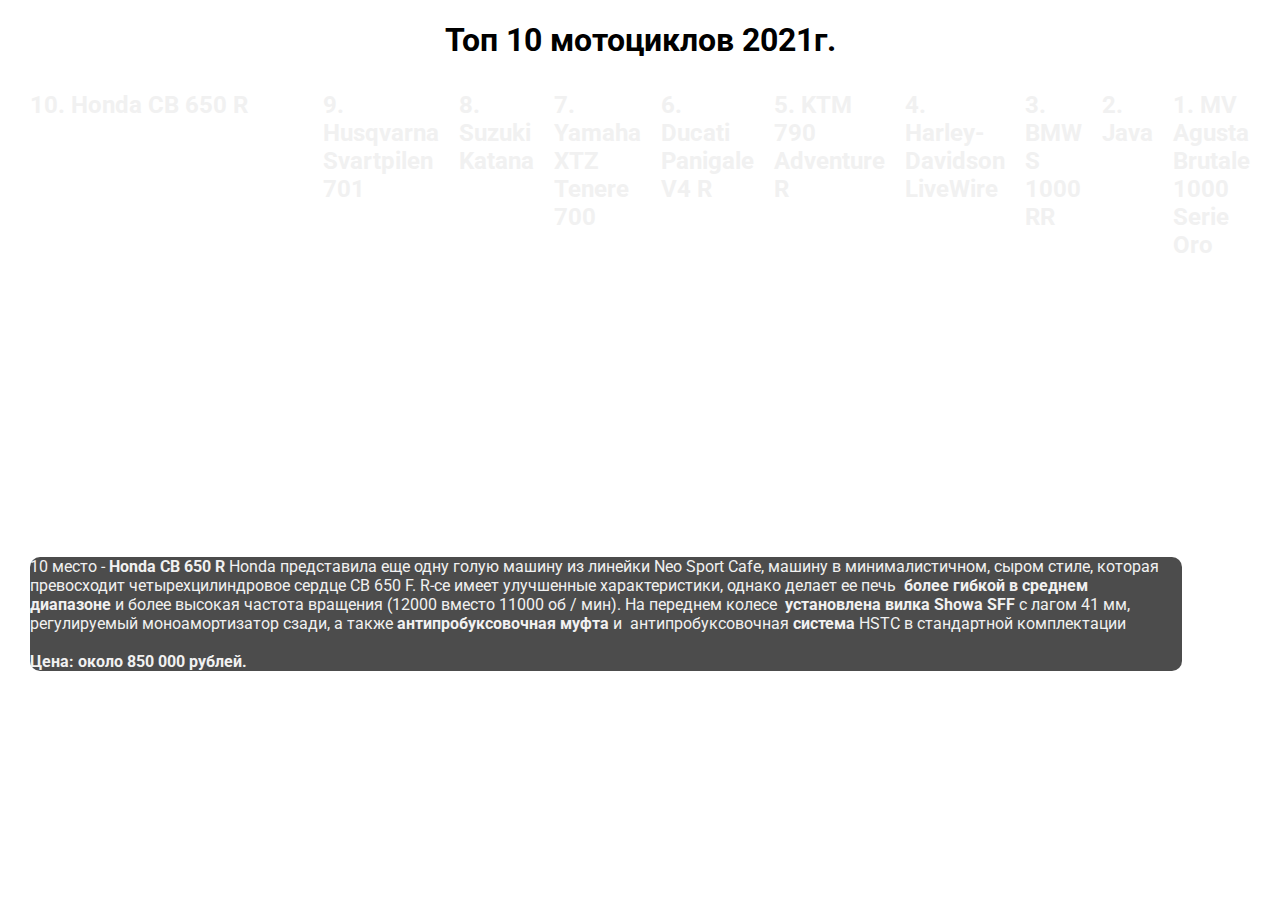
<file: 1_slider/index.html>
<!DOCTYPE html>
<html lang="en">
  <head>
    <meta charset="UTF-8" />
    <meta name="viewport" content="width=device-width, initial-scale=1.0" />
    <link rel="stylesheet" href="styles.css" />
    <title>Карточки | Проект 1</title>
  </head>
  <body>
    <h1>Топ 10 мотоциклов 2021г.</h1>
    <div class="container">
      <div
        class="slide active"
        style="
          background-image: url('https://my-expert.ru/wp-content/uploads/2020/11/nRT5F75e5QM-1024x684.jpg');
        "
      >
        <h3>10. Honda CB 650 R</h3>
        <p>
          10 место -
          <strong>Honda CB 650 R</strong>
          Honda представила еще одну голую машину из линейки Neo Sport Cafe,
          машину в минималистичном, сыром стиле, которая превосходит
          четырехцилиндровое сердце CB 650 F. R-ce имеет улучшенные
          характеристики, однако делает ее печь&nbsp;<strong
            >&nbsp;более гибкой в ​​среднем диапазоне</strong
          >&nbsp;и более высокая частота вращения (12000 вместо 11000 об /
          мин).&nbsp;На переднем колесе&nbsp;<strong
            >&nbsp;установлена ​​вилка Showa SFF</strong
          >&nbsp;с лагом 41 мм, регулируемый моноамортизатор сзади, а
          также<strong>&nbsp;антипробуксовочная муфта</strong
          >&nbsp;и&nbsp;&nbsp;антипробуксовочная<strong>&nbsp;система</strong>&nbsp;HSTC
          в стандартной комплектации <br /><br />
          <strong>Цена: около 850 000 рублей.</strong>
        </p>
      </div>
      <div
        class="slide"
        style="
          background-image: url('https://my-expert.ru/wp-content/uploads/2020/11/husqvarna-svartpilen-701_1-1024x576.jpg');
        "
      >
        <h3>9. Husqvarna Svartpilen 701</h3>
        <p style="left: -6vw">
          9 место -
          <strong>Husqvarna Svartpilen&nbsp;701</strong>&nbsp;.&nbsp;Как и
          модель Vitpilen 701, она основана на KTM Duke 690, а ее сердцем
          является мощный сингл с объемом 693
          см<sup>&nbsp;3</sup>&nbsp;.&nbsp;18-дюймовые колесные диски этого
          футуристического скремблера обуты в резиновые покрытия Pirelli MT60
          RS, оборудование также имеет регулируемые
          подвески&nbsp;<strong>&nbsp;WP</strong>&nbsp;, съемную АБС и
          квикшифтер и, как и положено скремблеру, широкое рулевое колесо.
          <br /><br />
          Цена: около 880 000 рублей
        </p>
      </div>
      <div
        class="slide"
        style="
          background-image: url('https://www.gmc-moto.ch/wp-content/uploads/2018/02/suzuki-katana-gris-.jpg');
        "
      >
        <h3>8. Suzuki Katana</h3>
        <p style="left: -12vw">
          8 место -
          <strong>Suzuki Katana</strong
          >&nbsp;.&nbsp;Подарив&nbsp;&nbsp;<strong>катану,</strong>&nbsp;японцы
          сделали красивый поклон любителям ретро-стиля.&nbsp;Новая модель
          отсылает к легендарной&nbsp;<strong>Katana GSX 1100 1981 года</strong
          >&nbsp;выпуска&nbsp;.&nbsp;Работа выполнена из пластика, квадратной
          фары с характерным обтекателем, логотипом и надписью в олдскульном
          стиле.&nbsp;Поскольку двигатель Katana происходит от хорошо известного
          GSX-Sa 1000, на отсутствие эмоций трудно пожаловаться. <br />
          <br />
          Цена: около 1 100 000 рублей
        </p>
      </div>
      <div
        class="slide"
        style="
          background-image: url('https://183024.selcdn.ru/yamaha_brand/storage/content/e2/be/j66XipphV6A9hqr4RsDq2Qp77lmHM2MdVgUjwIss.png');
        "
      >
        <h3>7. Yamaha XTZ Tenere 700</h3>
        <p style="left: -18vw">
          7 место - <strong>Yamaha XTZ Tenere 700</strong>&nbsp;.&nbsp;Такое
          впечатление, что мы слишком долго ждали этот байк.&nbsp;Новейшая
          «Тереска» оснащена двигателем&nbsp;&nbsp;<strong>СР2</strong>&nbsp;,
          то есть двумя прямыми&nbsp;<strong
            >двигателями объемом 689 см&nbsp;<sup>3,</sup></strong
          >&nbsp;&nbsp;известными по МТ-07.&nbsp; <br /><br />
          Цена: около 880 000 рублей
        </p>
      </div>
      <div
        class="slide"
        style="
          background-image: url('https://my-expert.ru/wp-content/uploads/2020/11/J75AQ3UBV5KPIFUTWHT2NGFU2M.jpg');
        "
      >
        <h3>6. Ducati Panigale V4 R</h3>
        <p style="left: -24vw">
          6 место - <strong>Ducati Panigale&nbsp;V4 R</strong>&nbsp;.&nbsp;На
          нем установлен двигатель<strong
            >&nbsp;жидкостного охлаждения Desmosedici Stradale R</strong
          >&nbsp;объемом&nbsp;<strong>&nbsp;998 см&nbsp;<sup>3</sup></strong
          >&nbsp;.&nbsp;Обладая&nbsp;объемомменее&nbsp;<strong
            >&nbsp;105 см&nbsp;<sup>3, он</sup></strong
          >&nbsp;может участвовать в соревнованиях World Superbike
          (WSB).&nbsp;Несмотря на меньшую вместимость, версия R мощнее серийного
          Panigale V4.&nbsp; <br /><br />Цена: около 3 600 000 рублей
        </p>
      </div>
      <div
        class="slide"
        style="
          background-image: url('https://my-expert.ru/wp-content/uploads/2020/11/KTM-790-ADVENTURE-R-Prototype_01-1000x640-1.jpg');
        "
      >
        <h3>5. KTM 790 Adventure R</h3>
        <p style="left: -29vw">
          5 место - <strong>КТМ 790 Adventure R</strong>&nbsp;.&nbsp;Бездорожные
          маньяки и фанаты ликуйте! На выставке EICMA в Милане австрийцы
          показали внедорожник 790&nbsp;.&nbsp;Хотя кажется, что у него
          отсутствуют некоторые обтекатели,&nbsp;<strong
            >туристический эндуро</strong
          >&nbsp;, безусловно, будет хорошо себя вести как на дороге, так и на
          реальной местности.&nbsp;Кубические шины, колесные диски со спицами,
          красивые прыжки подвески (240 мм), малый вес (189 кг), узкий диван и
          большой топливный бак (20 л) напоминают атмосферу Дакара, которую эти
          большие непослушные мальчики любят больше всего. <br /><br />
          Цена: около 1 485 000 рублей
        </p>
      </div>
      <div
        class="slide"
        style="
          background-image: url('https://my-expert.ru/wp-content/uploads/2020/11/hype-ru-073018-201-3jAJkLLiEAANI2HXE4jKa-1024x601.jpeg');
        "
      >
        <h3>4. Harley-Davidson LiveWire</h3>
        <p style="left: -35vw">
          4 место -
          <strong>Harley-Davidson LiveWire с электроприводом?&nbsp;</strong
          >Этого еще не было!&nbsp;Серийная версия дебютировала на выставке
          EICMA в Милане, и я не могу этого скрыть.&nbsp; <br />
          <br />Цена: около 2 235 000 рублей
        </p>
      </div>

      <div
        class="slide"
        style="
          background-image: url('https://my-expert.ru/wp-content/uploads/2020/11/bmw-s1000rr-8954km.jpg');
        "
      >
        <h3>3. BMW S 1000 RR</h3>
        <p style="left: -41vw">
          3 место - <strong>BMW S 1000 RR</strong>&nbsp;.&nbsp;В этой машине
          парни из BMW окончательно отказались&nbsp;<strong
            >от асимметричного освещения</strong
          >&nbsp;.&nbsp;Многие друзья остались довольны этой новостью, но мы
          будем скучать по тому потрепанному озорному «взгляду» фар.
          <br /><br />
          Цена: около 1 545 000 рублей
        </p>
      </div>

      <div
        class="slide"
        style="
          background-image: url('https://www.motocykl-online.pl/media/lib/2577/jawa-5-1a2a8f21ce8615dea21e21036b71dd2b.jpg');
        "
      >
        <h3>2. Java</h3>
        <p style="left: -47vw">
          2место - <strong>Эта Ява родом из Индии</strong>&nbsp;.&nbsp;По
          тяговый двигатель соответствует вместимостью 293 см&nbsp;<sup
            >3&nbsp;</sup
          ><strong>напоминает внешний вид приводного блока&nbsp;</strong
          ><strong>Java 250</strong
          >&nbsp;/&nbsp;<strong>+350</strong>&nbsp;&nbsp;Panelka прошлого века
          <br /><br />Цена: около 173 000 рублей
        </p>
      </div>

      <div
        class="slide"
        style="
          background-image: url('https://my-expert.ru/wp-content/uploads/2020/11/maxresdefault-8.jpg');
        "
      >
        <h3>1. MV Agusta Brutale 1000 Serie Oro</h3>
        <p style="left: -52.5vw">
          1 место -
          <strong>MV Agusta Brutale&nbsp;1000 Serie Oro</strong>&nbsp;—<strong
            >&nbsp;сильнейший в обнаженном виде.&nbsp;</strong
          >Четырехцилиндровый<strong
            >&nbsp;двигатель объемом 998 см&nbsp;<sup>3&nbsp;</sup>&nbsp;от
            модели RC F4</strong
          >&nbsp;.&nbsp;Машина развивает максимальную скорость более<strong
            >&nbsp;300 км / ч!&nbsp;</strong
          >В дополнение к подвескам Ohlins у вас также есть много электроники —
          TFT-дисплей (5 дюймов), дроссельная заслонка с электронным
          управлением, контроль на колесах, контроль тяги, контроль запуска и
          квикшифтер (+/-).&nbsp; <br /><br />Цена: около 4 660 000 рублей
        </p>
      </div>
    </div>
    <script src="index.js"></script>
  </body>
</html>
</file>
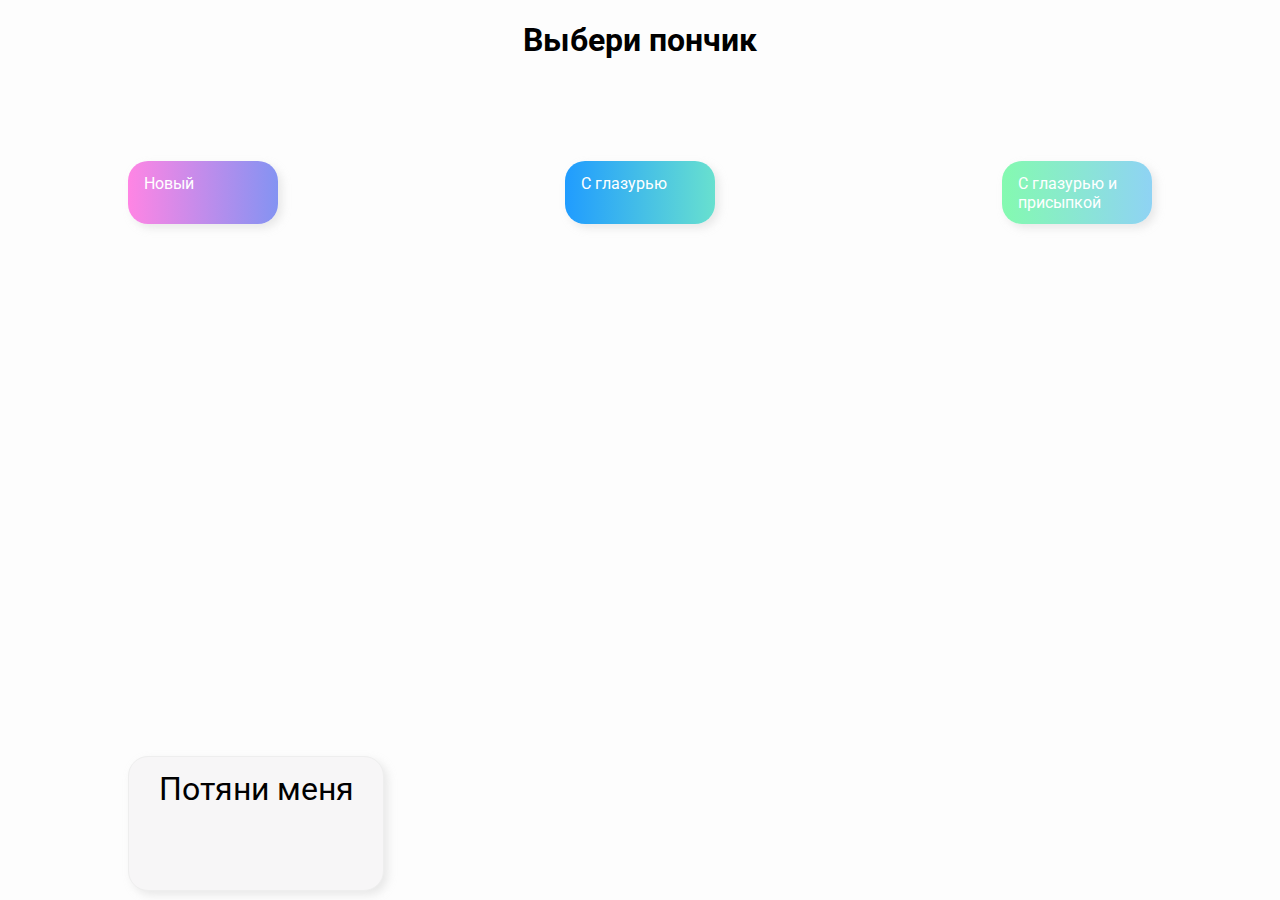
<file: 2_drag&drop + tooltip/index.html>
<!DOCTYPE html>
<html lang="en">
  <head>
    <meta charset="UTF-8" />
    <meta name="viewport" content="width=device-width, initial-scale=1.0" />
    <link rel="stylesheet" href="styles.css" />
    <title>Drag & Drop | Проект 2</title>
  </head>
  <body>
    <h1>Выбери пончик</h1>
    <div class="content">
      <div>
        <div class="row">
          <div class="col-header start">Новый</div>
          <div class="col-header progress">С глазурью</div>
          <div class="col-header done">С глазурью и присыпкой</div>
        </div>

        <div class="row">
          <div class="placeholder">
            <div class="item" draggable="true">Потяни меня</div>
          </div>
          <div class="placeholder"></div>
          <div class="placeholder"></div>
        </div>
      </div>
    </div>
    <script src="app.js"></script>
  </body>
</html>
</file>
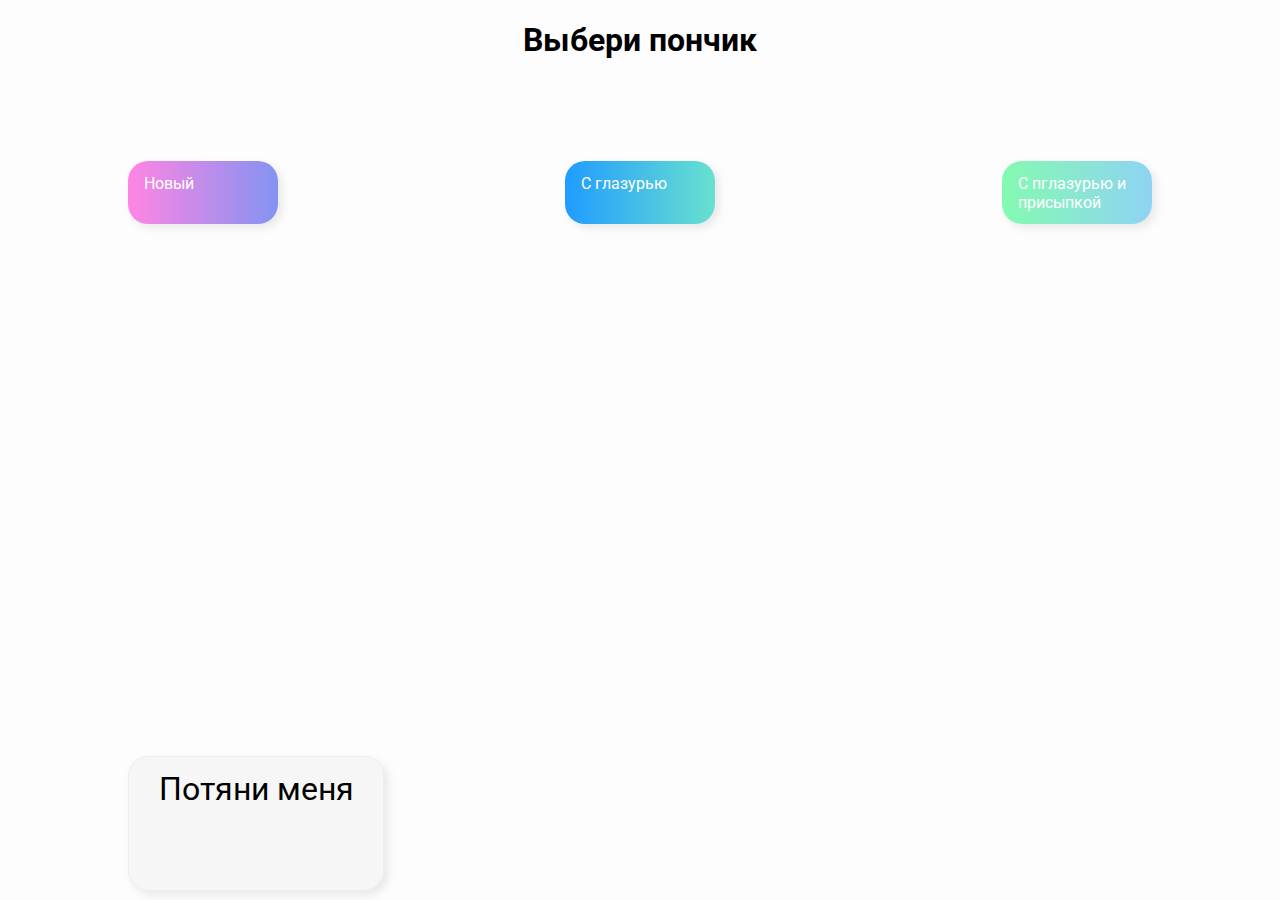
<file: 2_drag&drop/index.html>
<!DOCTYPE html>
<html lang="en">
  <head>
    <meta charset="UTF-8" />
    <meta name="viewport" content="width=device-width, initial-scale=1.0" />
    <link rel="stylesheet" href="styles.css" />
    <title>Drag & Drop | Проект 2</title>
  </head>
  <body>
    <h1>Выбери пончик</h1>
    <div class="content">
      <div>
        <div class="row">
          <div class="col-header start">Новый</div>
          <div class="col-header progress">С глазурью</div>
          <div class="col-header done">С пглазурью и присыпкой</div>
        </div>

        <div class="row">
          <div class="placeholder">
            <div class="item" draggable="true">Потяни меня</div>
          </div>
          <div class="placeholder"></div>
          <div class="placeholder"></div>
        </div>
      </div>
    </div>
    <script src="app.js"></script>
  </body>
</html>
</file>
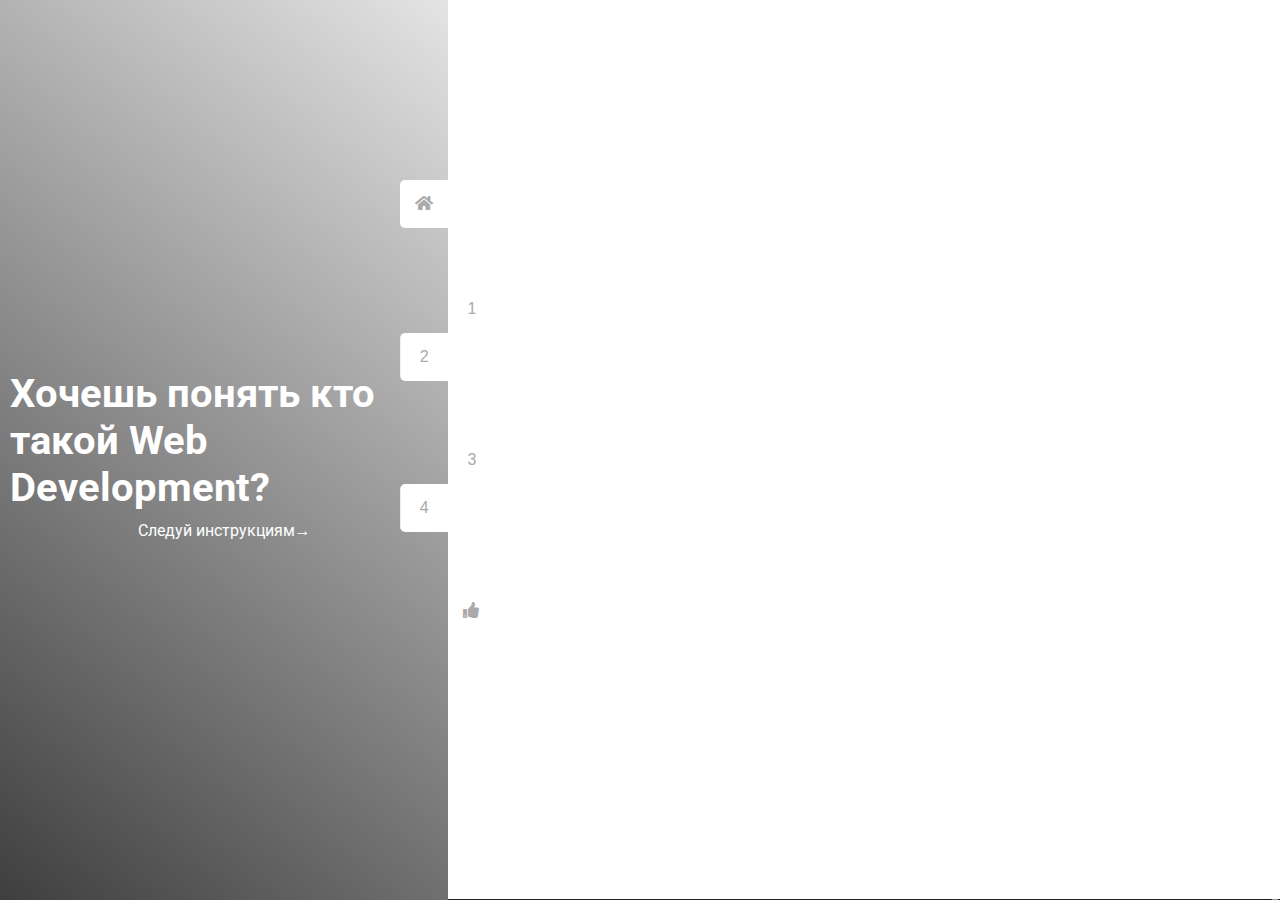
<file: 3_slider_↓↑/index.html>
<!DOCTYPE html>
<html lang="en">
  <head>
    <meta charset="UTF-8" />
    <meta name="viewport" content="width=device-width, initial-scale=1.0" />
    <link
      rel="stylesheet"
      href="https://cdnjs.cloudflare.com/ajax/libs/font-awesome/5.15.1/css/all.min.css"
    />
    <link rel="stylesheet" href="style.css" />
    <title>Слайдер | Проект 3</title>
  </head>
  <body>
    <div class="container">
      <div class="sidebar">
        <div
          style="
            background: linear-gradient(229.99deg, #f1f1f1 -26%, #747474 145%);
          "
        >
          <h1>У тебя все получится</h1>
          <p>Если ты действительно этого хчочешь</p>
        </div>
        <div
          style="
            background: linear-gradient(215.32deg, #f1f1f1 -1%, #395dff 124%);
          "
        >
          <h1>Выполняй иструкции бота в телеграмм</h1>
          <p>
            Со всеми вопросами тебе помогут в
            <a
              style="color: white"
              target="_blank"
              href="https://t.me/joinchat/V8mI5Jg-EGdhMGVi"
            >
              <br />
              чате</a
            >
            , рекомендую подписаться
          </p>
        </div>
        <div
          style="background: linear-gradient(221.87deg, #000 1%, #7e0400 128%)"
        >
          <h1>
            <br /><br /><br />
            Теперь осталось только перейти по ссылке в шапке и начать
            <a
              style="color: white"
              target="_blank"
              href="https://js1.customer.smartsender.eu/lp/ntH3BoL7?referral_id=13491418"
              >марафон</a
            >
            по js
          </h1>
          <p>
            Это скорее игра чем учеба, тебе понравится и ты поймешь чем
            занимается веб разработчик
          </p>
        </div>
        <div
          style="
            background: linear-gradient(
              220.16deg,
              rgb(156, 156, 156) 138%,
              #fff -8%
            );
          "
        >
          <h1>Далее необходимо найти его инстаграмм</h1>
          <p>
            <a
              style="color: white"
              target="_blank"
              href="https://www.instagram.com/vladilen.minin/"
            >
              <br />
              Также необходимо подписаться!</a
            >
          </p>
        </div>
        <div
          style="
            background: linear-gradient(
              220.16deg,
              #000 -8%,
              rgb(119, 119, 119) 138%
            );
          "
        >
          <h1>
            <br /><br />
            Тебе поможет <br />
            YouToube канал Владилена Минина
          </h1>
          <p>
            <a
              style="color: white"
              target="_blank"
              href="https://www.youtube.com/channel/UCg8ss4xW9jASrqWGP30jXiw"
              >Обязательно подпишись!</a
            ><br /><br />
            Он бесплатно предоставляет самые подробные видео-уроки о том, как
            работает JS
          </p>
        </div>
        <div
          style="background: linear-gradient(220.16deg, #f1f1f1 -8%, #000 138%)"
        >
          <h1>Хочешь понять кто такой Web Development?</h1>
          <p>Следуй инструкциям→</p>
        </div>
      </div>
      <div class="main-slide">
        <div
          style="
            background-image: url('https://images.unsplash.com/photo-1498050108023-c5249f4df085?ixid=MnwxMjA3fDB8MHxwaG90by1wYWdlfHx8fGVufDB8fHx8&ixlib=rb-1.2.1&auto=format&fit=crop&w=752&q=80');
          "
        ></div>
        <div
          style="background: url('Screenshot_1.png') 0 0/100% 100% no-repeat"
        ></div>
        <div
          style="background: url('Screenshot_2.png') 0 0/100% 100% no-repeat"
        ></div>
        <div>
          <iframe
            width="100%"
            height="100%"
            src="https://www.youtube.com/embed/VbV01DZzS18"
            title="YouTube video player"
            frameborder="0"
            allow="accelerometer; autoplay; clipboard-write; encrypted-media; gyroscope; picture-in-picture"
            allowfullscreen
          ></iframe>
        </div>
        <div style="background-image: url('Screenshot_3.png')"></div>
        <div
          style="
            background-image: url('https://images.unsplash.com/photo-1491555103944-7c647fd857e6?ixid=MnwxMjA3fDB8MHxwaG90by1wYWdlfHx8fGVufDB8fHx8&ixlib=rb-1.2.1&auto=format&fit=crop&w=750&q=80');
          "
        ></div>
      </div>
      <div class="controls">
        <button class="Home">
          <i class="fas fa-home"></i>
        </button>
        <button class="one">&nbsp;1&nbsp;</button>
        <button class="two">&nbsp;2&nbsp;</button>
        <button class="three">&nbsp;3&nbsp;</button>
        <button class="four">&nbsp;4&nbsp;</button>
        <button class="complete">
          <i class="fas fa-thumbs-up"></i>
        </button>
      </div>
    </div>
    <script src="app.js"></script>
  </body>
</html>
</file>
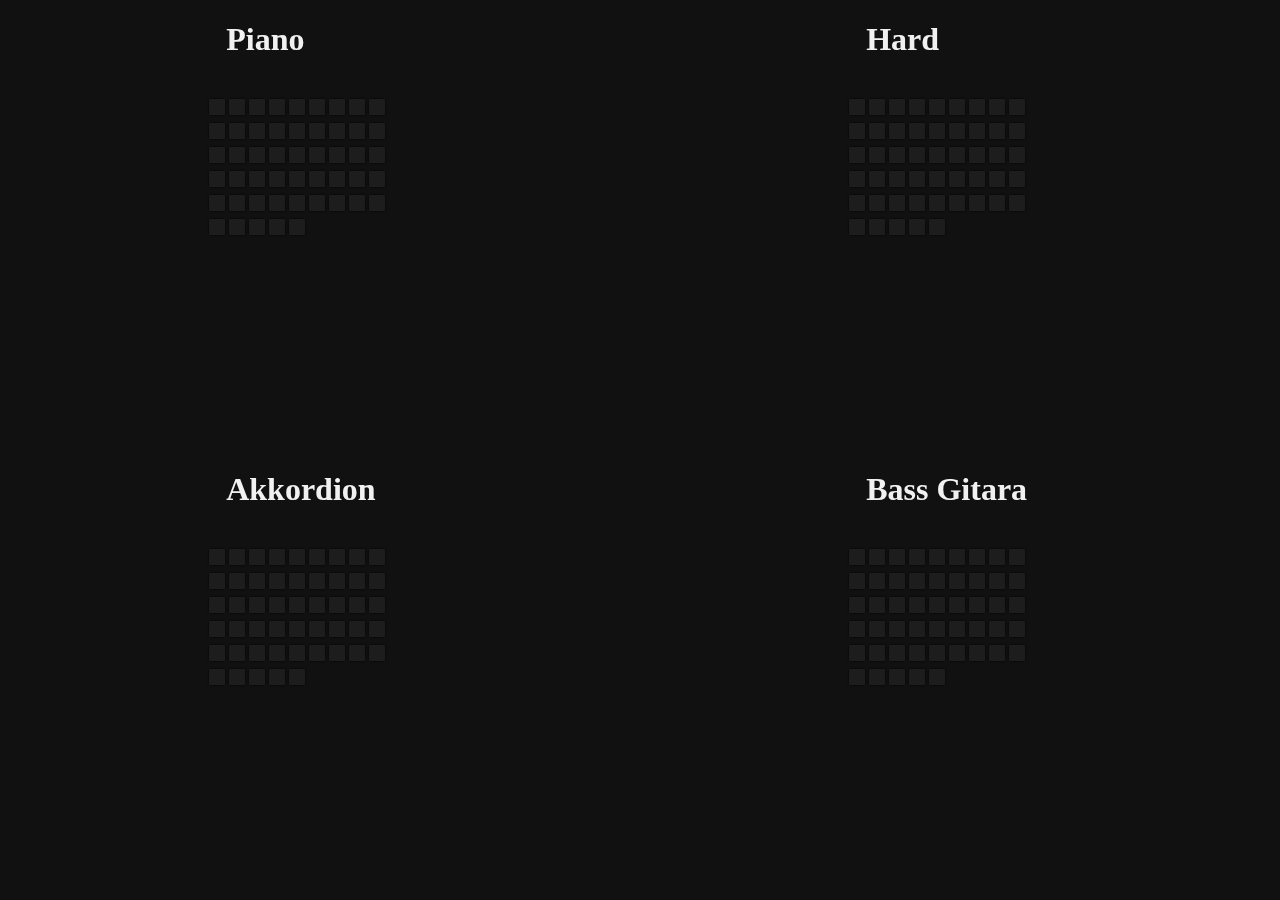
<file: 4_hoverBoard/index.html>
<!DOCTYPE html>
<html lang="en">
  <head>
    <meta charset="UTF-8" />
    <meta name="viewport" content="width=device-width, initial-scale=1.0" />
    <link rel="stylesheet" href="styles.css" />
    <title>Доска | Проект 4</title>
  </head>
  <body>
    <div class="container1" id="board1"><h1>Piano</h1></div>
    <div class="container2" id="board2"><h1>Hard</h1></div>
    <div class="container3" id="board3"><h1>Akkordion</h1></div>
    <div class="container4" id="board4"><h1>Bass Gitara</h1></div>
    <script src="app.js"></script>
  </body>
</html>
</file>
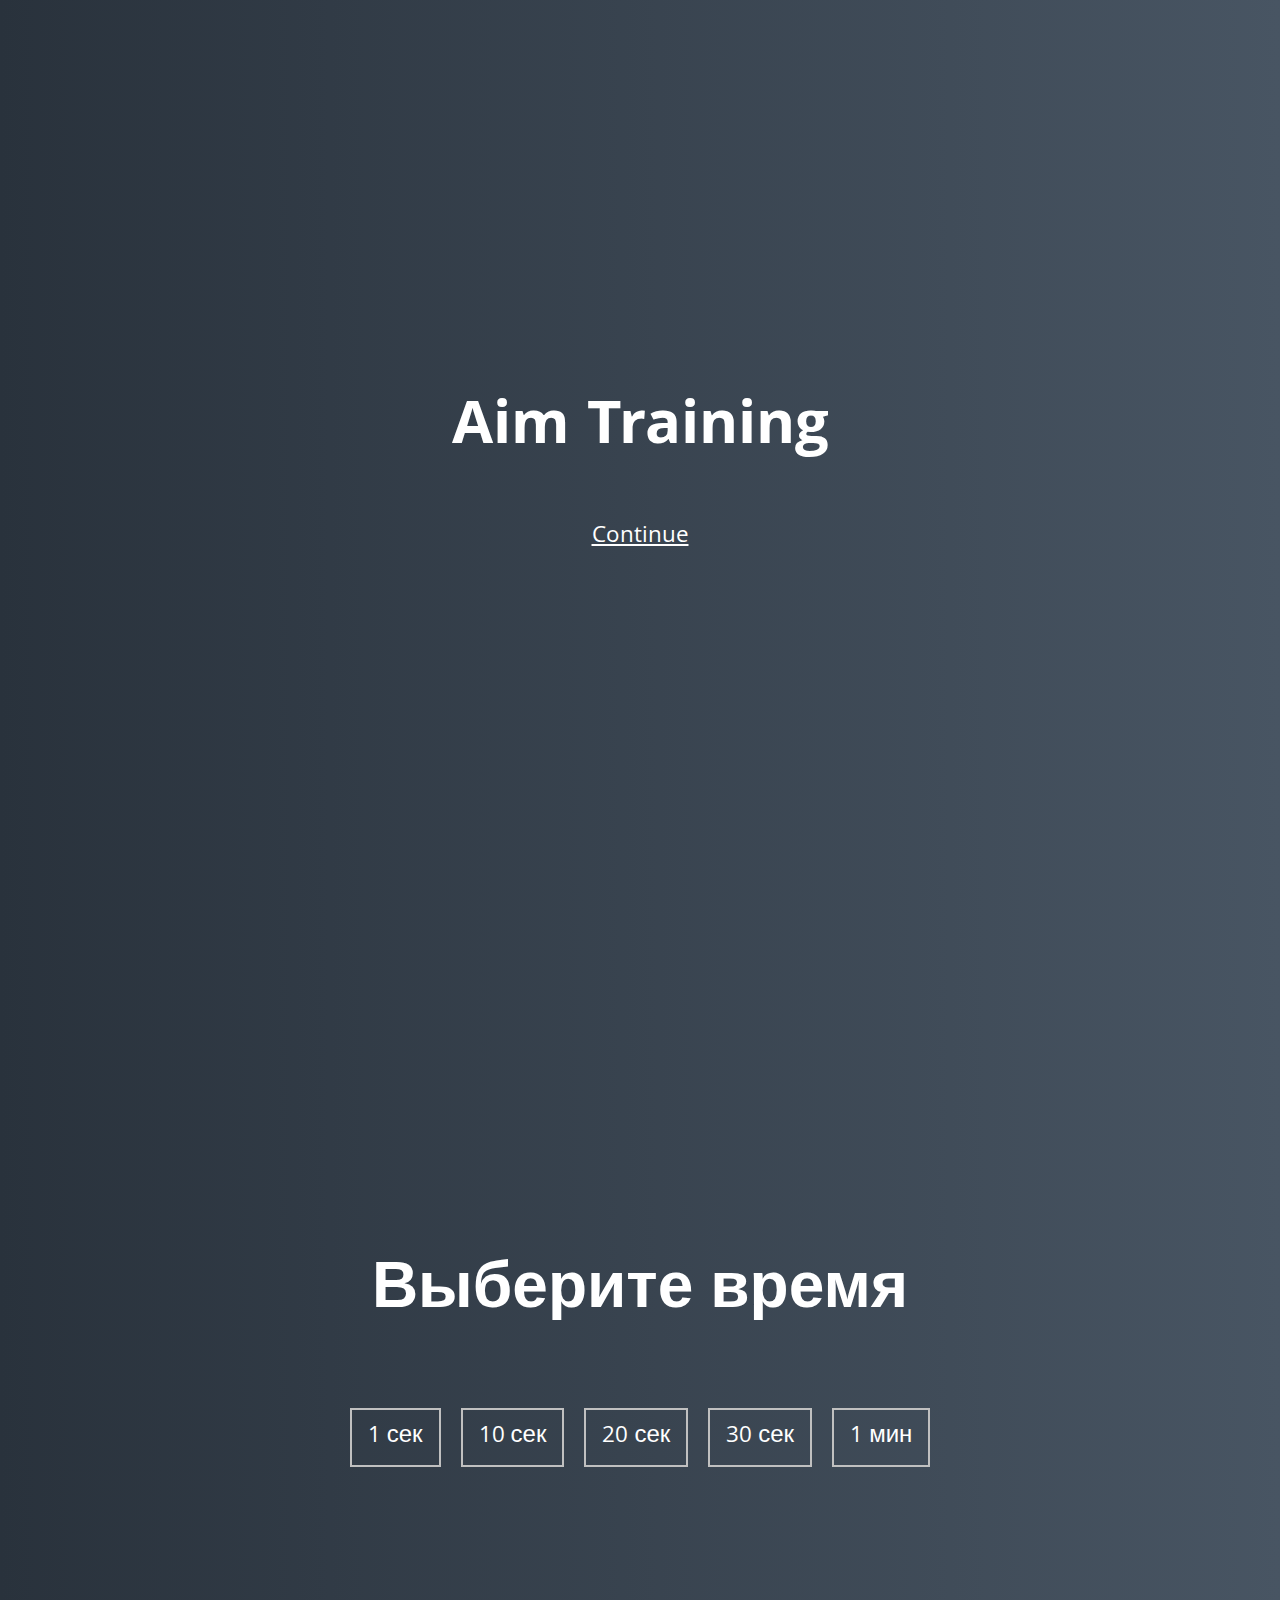
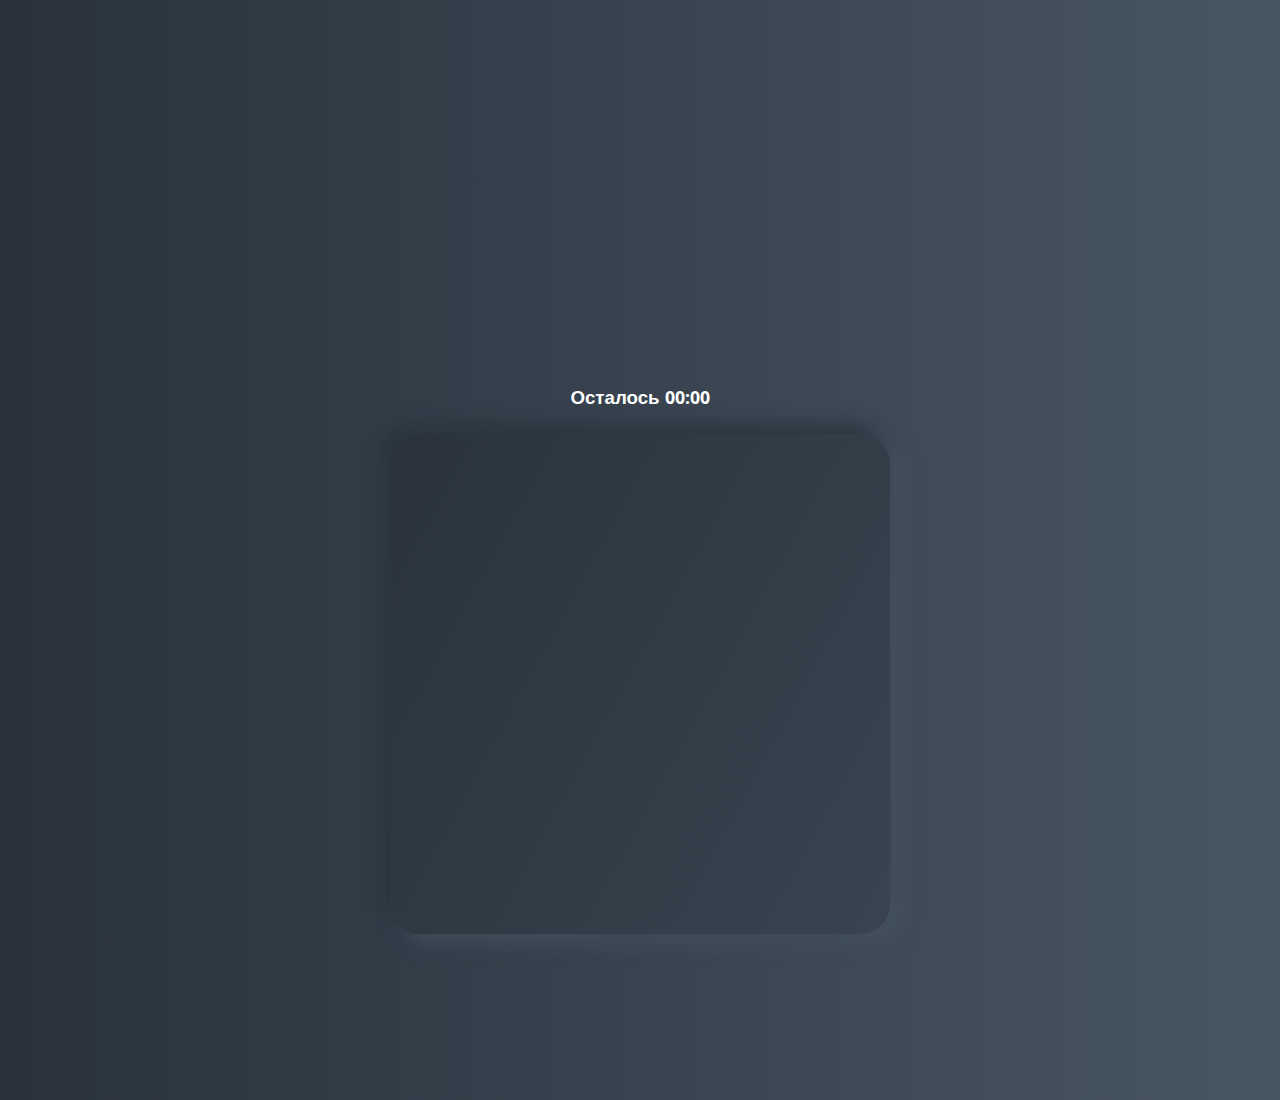
<file: 5_game/index.html>
<!DOCTYPE html>
<html lang="en">
  <head>
    <meta charset="UTF-8" />
    <meta name="viewport" content="width=device-width, initial-scale=1.0" />
    <link rel="stylesheet" href="styles.css" />
    <title>Aim Training | Проект 5</title>
  </head>
  <body>
    <div class="screen">
      <h1>Aim Training</h1>
      <a href="#" class="start" id="start"><u>Continue</u></a>
    </div>

    <div class="screen">
      <h1>Выберите время</h1>
      <ul class="time-list" id="time-list">
        <li>
          <button class="time-btn" data-time="1">1 сек</button>
        </li>
        <li>
          <button class="time-btn" data-time="10">10 сек</button>
        </li>
        <li>
          <button class="time-btn" data-time="20">20 сек</button>
        </li>
        <li>
          <button class="time-btn" data-time="30">30 сек</button>
        </li>
        <li>
          <button class="time-btn" data-time="60">1 мин</button>
        </li>
      </ul>
    </div>

    <div class="screen">
      <h3>Осталось <span id="time">00:00</span></h3>
      <div class="board" id="board"></div>
    </div>
    <script src="app.js"></script>
  </body>
</html>
</file>
<file: 1_slider/styles.css>
@import url("https://fonts.googleapis.com/css2?family=Roboto&display=swap");

* {
  box-sizing: border-box;
}

body {
  font-family: "Roboto";
  overflow: hidden;
  margin: 0;
  height: 100vh;
  background: url("https://images.hdqwalls.com/download/asphalt-road-landscape-5k-v1-2560x1024.jpg")
    0 0/100% 100% no-repeat;
}

h1 {
  text-align: center;
}

.container {
  display: flex;
  justify-content: center;
  align-items: center;
  width: 100%;
  padding: 0 20px;
  animation-name: all;
  animation-duration: 5s;
}

.slide {
  position: relative;
  cursor: pointer;
  height: 50vh;
  border-radius: 10px;
  margin: 10px;
  color: #f1f1f1;
  flex: 1;
  background-position: center;
  background-size: cover;
  background-repeat: no-repeat;
  transition: 500ms ease-in-out;
}

.slide.active {
  flex: 10;
  cursor: auto;
}

.slide h3 {
  margin: 0 auto;
  font-size: 24px;
  top: 20px;
}

.slide.active h3 {
  opacity: 1;
  transition: opacity 0.3s ease-in 0.4s;
}

.slide p {
  border-radius: 10px;
  background-color: rgba(0, 0, 0, 0.7);
  position: absolute;
  top: 50vh;
  color: #f1f1f1;
  width: 90vw;
  display: none;
  opacity: 0;
}

.slide.active p {
  animation-name: text;
  animation-duration: 0.6s;
  display: inline;
  opacity: 1;
}

@keyframes text {
  0% {
    opacity: 0;
  }
  90% {
    opacity: 0;
  }
  100% {
    opacity: 1;
  }
}

@keyframes all {
  0% {
    opacity: 0;
  }
  40% {
    opacity: 0;
  }
  100% {
    opacity: 1;
  }
}
</file>
<file: 2_drag&drop + tooltip/styles.css>
@import url("https://fonts.googleapis.com/css?family=Roboto&display=swap");

* {
  box-sizing: border-box;
}

body {
  font-family: "Roboto", sans-serif;
  background-color: #fdfdfd;
}

.content {
  display: flex;
  padding-top: 5rem;
  justify-content: center;
  overflow: hidden;
  margin: 0;
}

h1 {
  text-align: center;
}

.row {
  display: flex;
  width: 80vw;
  justify-content: space-between;
  margin-bottom: 4rem;
}

.col-header {
  width: 150px;
  box-shadow: 4px 4px 9px rgba(198, 198, 198, 0.36);
  border-radius: 20px;
  padding: 0.8rem 1rem;
  color: #fff;
}

.item {
  position: absolute;
  bottom: 1vh;
  width: 20vw;
  height: 15vh;
  border: 1px solid #eee;
  box-shadow: 4px 4px 9px rgba(198, 198, 198, 0.36);
  border-radius: 20px;
  background: #f7f6f7;
  padding: 0.8rem 1rem;
  color: #000;
  text-align: center;
  font-size: 2rem;
  cursor: grab;
}

.item:active {
  cursor: grabbing;
}

.placeholder {
  width: 20vw;
  height: 40vh;
}

.start {
  background: linear-gradient(90deg, #ff85e4 0%, #229efd 179.25%);
}

.progress {
  background: linear-gradient(90deg, #209cff 0%, #68e0cf 100%);
}

.done {
  background: linear-gradient(90deg, #84fab0 0%, #8fd3f4 100%);
}

.hold {
  border: 5px solid #eee;
}

.hide {
  display: none;
}

.background1row {
  background: url(https://pilot-service.com.ua/media/upload/product_imgs/31391/7b01f-thumb_original-glaze-sidefull_1.jpg)
    0 0/100% 100% no-repeat;
  opacity: 0;
}

.background2row {
  background: url(http://cdn.shopify.com/s/files/1/0449/4209/8582/products/CHOCOLATEDONUTADC_1200x1200.jpg?v=1600353422)
    0 0/100% 100% no-repeat;
  opacity: 0;
}

.background3row {
  background: url(https://media.giphy.com/media/0co6ERrz1aEFOe1UZL/giphy.gif) 0
    0/100% 100% no-repeat;
  border-radius: 21px;
  opacity: 0;
}

.hovered {
  opacity: 1;
}
</file>
<file: 2_drag&drop/styles.css>
@import url("https://fonts.googleapis.com/css?family=Roboto&display=swap");

* {
  box-sizing: border-box;
}

body {
  font-family: "Roboto", sans-serif;
  background-color: #fdfdfd;
}

.content {
  display: flex;
  padding-top: 5rem;
  justify-content: center;
  overflow: hidden;
  margin: 0;
}

h1 {
  text-align: center;
}

.row {
  display: flex;
  width: 80vw;
  justify-content: space-between;
  margin-bottom: 4rem;
}

.col-header {
  width: 150px;
  box-shadow: 4px 4px 9px rgba(198, 198, 198, 0.36);
  border-radius: 20px;
  padding: 0.8rem 1rem;
  color: #fff;
}

.item {
  position: absolute;
  bottom: 1vh;
  width: 20vw;
  height: 15vh;
  border: 1px solid #eee;
  box-shadow: 4px 4px 9px rgba(198, 198, 198, 0.36);
  border-radius: 20px;
  background: #f7f6f7;
  padding: 0.8rem 1rem;
  color: #000;
  text-align: center;
  font-size: 2rem;
  cursor: grab;
}

.item:active {
  cursor: grabbing;
}

.placeholder {
  width: 20vw;
  height: 40vh;
}

.start {
  background: linear-gradient(90deg, #ff85e4 0%, #229efd 179.25%);
}

.progress {
  background: linear-gradient(90deg, #209cff 0%, #68e0cf 100%);
}

.done {
  background: linear-gradient(90deg, #84fab0 0%, #8fd3f4 100%);
}

.hold {
  border: 5px solid #eee;
}

.hide {
  display: none;
}

.background1row {
  background: url(https://pilot-service.com.ua/media/upload/product_imgs/31391/7b01f-thumb_original-glaze-sidefull_1.jpg)
    0 0/100% 100% no-repeat;
  opacity: 0;
}

.background2row {
  background: url(https://www.yum.com.au/media/catalog/product/cache/1/small_image/195x117/9df78eab33525d08d6e5fb8d27136e95/A/D/ADS_23.jpg)
    0 0/100% 100% no-repeat;
  opacity: 0;
}

.background3row {
  background: url(https://media.giphy.com/media/0co6ERrz1aEFOe1UZL/giphy.gif) 0
    0/100% 100% no-repeat;
  border-radius: 21px;
  opacity: 0;
}

.hovered {
  opacity: 1;
}
</file>
<file: 3_slider_↓↑/style.css>
@import url("https://fonts.googleapis.com/css?family=Roboto&display=swap");

* {
  box-sizing: border-box;
  margin: 0;
  padding: 0;
}

body {
  font-family: "Roboto", sans-serif;
  height: 100vh;
}

.container {
  position: relative;
  overflow: hidden;
  width: 100vw;
  height: 100vh;
}

.sidebar {
  height: 100%;
  width: 35%;
  position: absolute;
  top: 0;
  left: 0;
  transition: transform 0.5s ease-in-out;
}

.sidebar > div {
  height: 100%;
  width: 100%;
  display: flex;
  flex-direction: column;
  align-items: center;
  justify-content: center;
  color: #fff;
}

.sidebar h1 {
  font-size: 40px;
  margin: 10px;
}

.main-slide {
  height: 100%;
  position: absolute;
  top: 0;
  left: 35%;
  width: 65%;
  transition: transform 0.5s ease-in-out;
}

.main-slide > div {
  background-repeat: no-repeat;
  background-size: cover;
  background-position: center center;
  height: 99.9%;
  width: 100%;
}

button {
  background-color: #fff;
  border: none;
  color: #aaa;
  cursor: pointer;
  font-size: 16px;
  padding: 15px;
}

button:hover {
  color: #222;
}

button:focus {
  outline: none;
}

.container .controls button {
  position: absolute;
  left: 35%;
  z-index: 100;
}

.container .controls .Home {
  transform: translateX(-100%);
  border-top-left-radius: 5px;
  border-bottom-left-radius: 5px;
  top: 20%;
}

.container .controls .one {
  transform: translateY(-100%);
  border-top-right-radius: 5px;
  border-bottom-right-radius: 5px;
  top: 37%;
}

.container .controls .two {
  transform: translateX(-100%);
  border-top-left-radius: 5px;
  border-bottom-left-radius: 5px;
  top: 37%;
}

.container .controls .three {
  transform: translateY(-100%);
  border-top-right-radius: 5px;
  border-bottom-right-radius: 5px;
  top: 53.8%;
}

.container .controls .four {
  transform: translateX(-100%);
  border-top-left-radius: 5px;
  border-bottom-left-radius: 5px;
  top: 53.8%;
}

.container .controls .complete {
  transform: translateY(-100%);
  border-top-right-radius: 5px;
  border-bottom-right-radius: 5px;
  top: 70.5%;
}
</file>
<file: 4_hoverBoard/styles.css>
* {
  box-sizing: border-box;
}

body {
  background-color: #111;
  height: 100vh;
  margin: 0;
}

.container1 {
  position: fixed;
  padding: 5% 15% 5% 15%;
  width: 45%;
  height: 45%;
  top: 0;
  left: 0;
  margin: 15px;
}

#board1 > h1 {
  color: #f1f1f1;
  margin: -30% 0 20% 0;
  padding-left: 10%;
}
.container2 {
  position: fixed;
  padding: 5% 15% 5% 15%;
  width: 45%;
  height: 45%;
  top: 0;
  left: 50%;
  margin: 15px;
}

#board2 > h1 {
  color: #f1f1f1;
  margin: -30% 0 20% 0;
  padding-left: 10%;
}
.container3 {
  position: fixed;
  padding: 5% 15% 5% 15%;
  width: 45%;
  height: 45%;
  top: 50%;
  left: 0;
  margin: 15px;
}

#board3 > h1 {
  color: #f1f1f1;
  margin: -30% 0 20% 0;
  padding-left: 10%;
}
.container4 {
  position: fixed;
  padding: 5% 15% 5% 15%;
  width: 45%;
  height: 45%;
  top: 50%;
  left: 50%;
  margin: 15px;
}

#board4 > h1 {
  color: #f1f1f1;
  margin: -30% 0 20% 0;
  padding-left: 10%;
}

.square {
  display: inline-block;
  position: relative;
  width: 16px;
  height: 16px;
  background-color: #1d1d1d;
  margin: 2px;
  box-shadow: 0 0 2px #000;
  transition: 1s ease;
}

.square:hover {
  transition-duration: 0ms;
}
</file>
<file: 5_game/styles.css>
@import url("https://fonts.googleapis.com/css?family=Khula&display=swap");

* {
  box-sizing: border-box;
}

body {
  color: #fff;
  font-family: "Khula", sans-serif;
  overflow: hidden;
  margin: 0;
  text-align: center;
}

a {
  color: #fff;
  text-decoration: none;
}

a:hover {
  color: #16d9e3;
}

.start {
  font-size: 1.5rem;
}

h1 {
  line-height: 1.4;
  font-size: 4rem;
}

.screen {
  display: flex;
  flex-direction: column;
  align-items: center;
  justify-content: center;
  height: 100vh;
  width: 100vw;
  transition: margin 0.5s ease-out;
  background: linear-gradient(90deg, #29323c 0%, #485563 100%);
}

.screen.up {
  margin-top: -100vh;
}

.time-list {
  display: flex;
  flex-wrap: wrap;
  justify-content: center;
  list-style: none;
  padding: 0;
}

.time-list li {
  margin: 10px;
}

.time-btn {
  background-color: transparent;
  border: 2px solid #c0c0c0;
  color: #fff;
  cursor: pointer;
  font-family: inherit;
  padding: 0.5rem 1rem;
  font-size: 1.5rem;
}

.time-btn:hover {
  border: 2px solid #16d9e3;
  color: #16d9e3;
}

.hide {
  opacity: 0;
}

.primary {
  color: #16d9e3;
}

.board {
  display: flex;
  justify-content: center;
  align-items: center;
  position: relative;
  width: 500px;
  height: 500px;
  background: linear-gradient(118.38deg, #29323c -4.6%, #485563 200.44%);
  box-shadow: -8px -8px 20px #2a333d, 10px 7px 20px #475462;
  border-radius: 30px;
  overflow: hidden;
}

.circle {
  position: absolute;
  border-radius: 50%;
}

.square {
  position: absolute;
}

.diamond {
  position: absolute;
  transform: rotate(-45deg);
}
</file>
